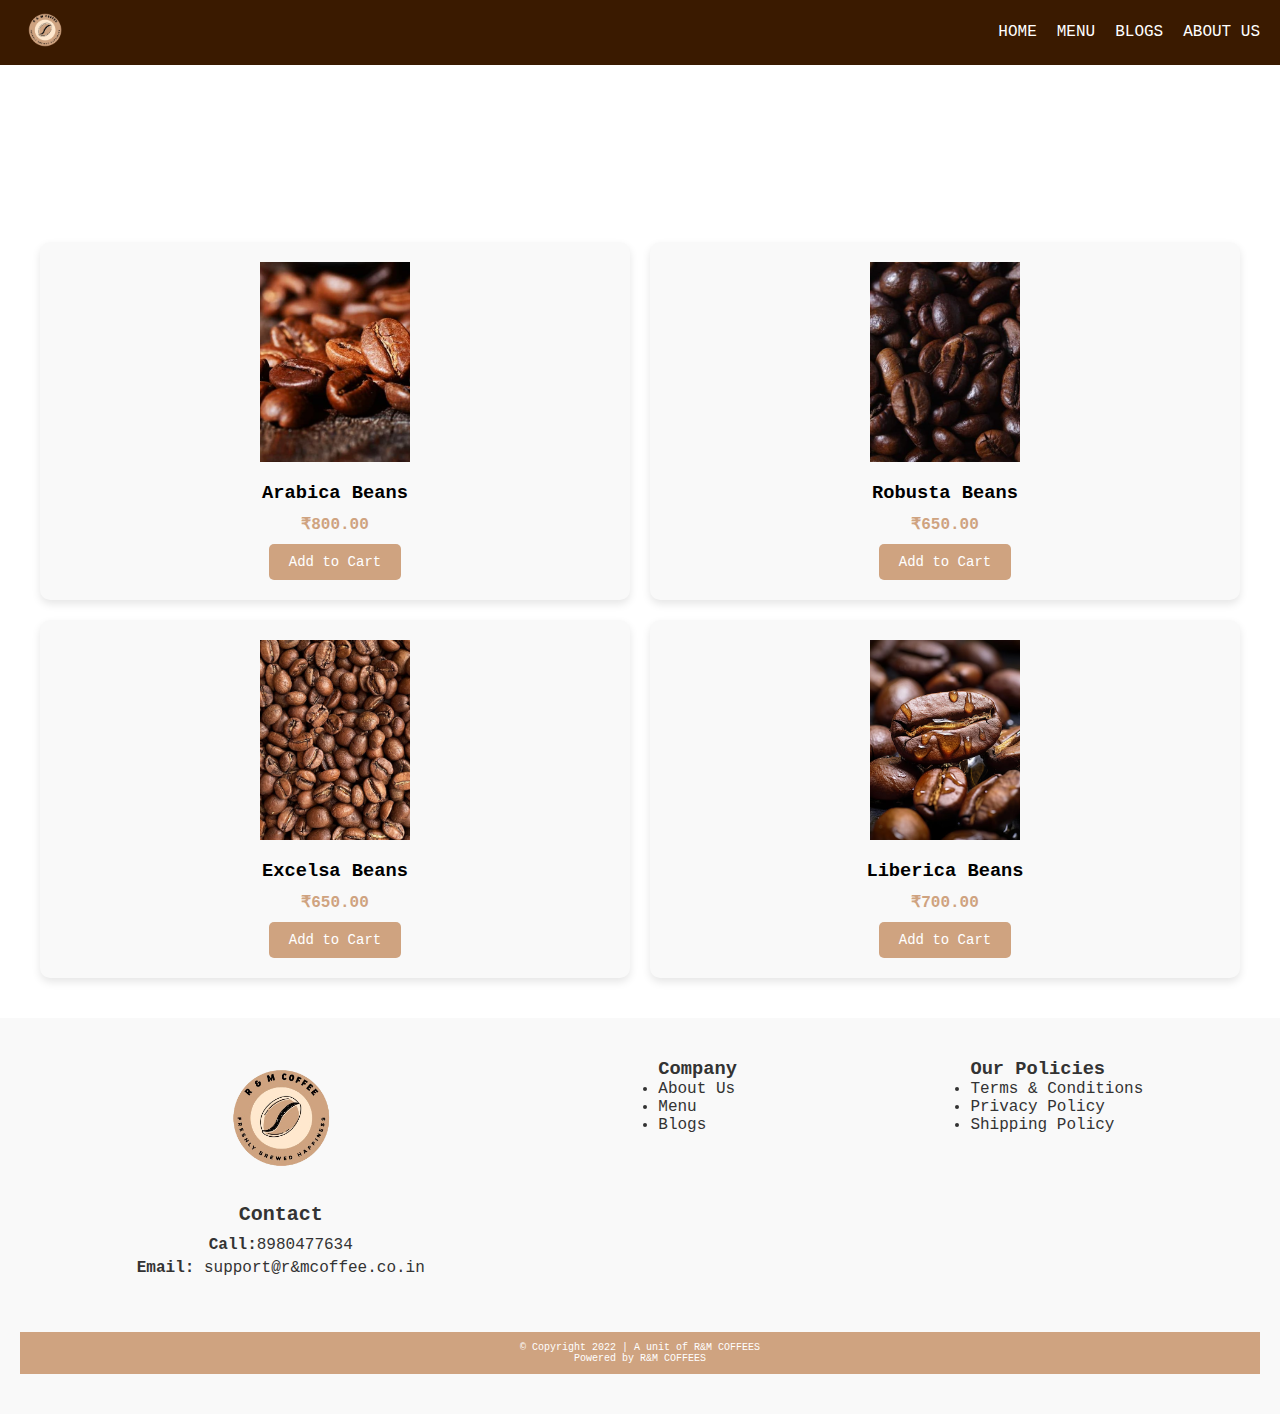
<file: beans.html>
<!doctype html>
<html lang="en">
    <head>
        <meta charset="UTF-8" />
        <meta name="viewport" content="width=device-width, initial-scale=1.0" />
        <title>COFFEE BEANS</title>
        <link rel="stylesheet" href="CSS/beans.css" />
        <link rel="stylesheet" href="CSS/footer.css" />
    </head>
    <body>
        <header>
            <nav class="navbar">
                <div class="logo">
                  <img src="IMG/main logo.png" alt="Logo">
                </div>
                <ul class="nav-links">
                  <li><a href="index.html">HOME</a></li>
                  <li><a href="#">MENU</a></li>
                  <li><a href="blog.html">BLOGS</a></li>
                  <li><a href="#">ABOUT US</a></li>
                </ul>
              </nav>
        </header>

        <main>
            <section class="hero">
                <h1>COFFEE BEANS</h1>
            </section>

            <section class="products">
                <div class="product" id="14">
                    <img
                        src="IMG/arabica-coffee-bean-1695031594-7087052.jpeg"
                        alt="Arabica Beans"
                    />
                    <h3>Arabica Beans</h3>
                    <p>₹800.00</p>
                    <button class="add-to-cart" onclick="handleClick(14)">
                        Add to Cart
                    </button>
                </div>
                <div class="product" id="15">
                    <img src="IMG/robusta.jpeg" alt="Robusta Beans" />
                    <h3>Robusta Beans</h3>
                    <p>₹650.00</p>
                    <button class="add-to-cart" onclick="handleClick(15)">
                        Add to Cart
                    </button>
                </div>
                <div class="product" id="16">
                    <img
                        src="IMG/Arabica-coffee-Beans.jpg"
                        alt="Excelsa Beans"
                    />
                    <h3>Excelsa Beans</h3>
                    <p>₹650.00</p>
                    <button class="add-to-cart" onclick="handleClick(16)">
                        Add to Cart
                    </button>
                </div>
                <div class="product" id="17">
                    <img
                        src="IMG/illustration-super-close-shot-piece-liberica-coffee-bean_945369-13880.jpg.avif"
                        alt="Liberica Beans"
                    />
                    <h3>Liberica Beans</h3>
                    <p>₹700.00</p>
                    <button class="add-to-cart" onclick="handleClick(17)">
                        Add to Cart
                    </button>
                </div>
            </section>
        </main>

        <footer>
            <div class="footer-container">
                <div class="footer-logo-contact">
                    <img
                        src="IMG/main logo.png"
                        alt="Company Logo"
                        class="footer-logo"
                    />
                    <div class="footer-contact">
                        <h3>Contact</h3>
                        <p><strong>Call:</strong>8980477634</p>
                        <p><strong>Email:</strong> support@r&mcoffee.co.in</p>
                    </div>
                </div>

                <div class="footer-company">
                    <h3>Company</h3>
                    <ul>
                        <li>About Us</li>
                        <li>Menu</li>
                        <li>Blogs</li>
                    </ul>
                </div>

                <div class="footer-policies">
                    <h3>Our Policies</h3>
                    <ul>
                        <li>Terms & Conditions</li>
                        <li>Privacy Policy</li>
                        <li>Shipping Policy</li>
                    </ul>
                </div>
            </div>
            <div class="footer-bottom">
                <p>© Copyright 2022 | A unit of R&M COFFEES</p>
                <p>Powered by R&M COFFEES</p>
            </div>
        </footer>

        <script>
            const handleClick = (product_id) => {
                const addToCart = fetch("/AddToCart.php", {
                    method: "POST",
                    headers: {
                        "Content-Type": "application/json",
                    },
                    body: JSON.stringify({
                        product_id: product_id,
                    }),
                })
                    .then((response) => response.json())
                    .then((result) => console.log(result));
            };
        </script>
    </body>
</html>
</file>
<file: CSS/beans.css>
* {
    margin: 0;
    padding: 0;
    box-sizing: border-box;
    font-family:'Courier New', Courier, monospace;
  }
  
  body {
    font-family: 'Arial', sans-serif;
  }
  
  .navbar {
    display: flex;
    justify-content: space-between;
    align-items: center;
    padding: 10px 20px;
    background-color: #3a1a00;
  }
  
  .navbar .logo img {
    width: 50px;
  }
  
  .nav-links {
    list-style-type: none;
    display: flex;
    gap: 20px;
  }
  
  .nav-links li a {
    color: #fff;
    text-decoration: none;
    font-size: 16px;
  }
  
  .cart {
    display: flex;
    align-items: center;
    color: #fff;
  }
  
  .hero {
    background-image: url('http://localhost:8080/IMG/beans-vid.mov');
    color: #ffffff;
    text-align: center;
    padding: 50px 0;
  }
  
  .products {
    display: grid;
    grid-template-columns: repeat(2, 1fr); 
    gap: 20px;
    padding: 40px;
  }
  
  .product {
    text-align: center;
    background-color: #f9f9f9;
    padding: 20px;
    border-radius: 10px;
    box-shadow: 0 4px 8px rgba(0, 0, 0, 0.1);
    transition: transform 0.2s;
  }
  
  .product:hover {
    transform: scale(1.05);
  }
  
  .product img {
    width: 150px;
    height: 200px; 
    object-fit: cover; 
  }
  
  .product h3 {
    margin: 15px 0 10px;
  }
  
  .product p {
    color: #cfa380;
    font-weight: bold;
  }
  
  .add-to-cart {
    background-color: #cfa380;
    color: #fff;
    padding: 10px 20px;
    border: none;
    border-radius: 5px;
    cursor: pointer;
    font-size: 14px;
    margin-top: 10px;
    transition: background-color 0.3s;
  }
  
  .add-to-cart:hover {
    background-color: #a64b45; 
  }
  
  @media (max-width: 768px) {
    .products {
      grid-template-columns: repeat(2, 1fr); 
    }
  }
  
  @media (max-width: 480px) {
    .products {
      grid-template-columns: 1fr; 
    }
  }
</file>
<file: CSS/footer.css>
footer {
    background-color: #f9f9f9;
    padding: 40px 20px;
    color: #333;
}

.footer-container {
    display: flex;
    justify-content: space-around; 
    align-items: flex-start;
    text-align: left;
}

.footer-column {
    flex: 1;
    padding: 20px;
}

.footer-column h3 {
    font-weight: bold;
    margin-bottom: 10px;
}

.footer-column ul {
    list-style: none;
    padding: 0;
}

.footer-column ul li {
    margin: 5px 0;
}

.footer-column ul li a {
    text-decoration: none;
    color: #333;
}

.footer-column ul li a:hover {
    text-decoration: underline;
}

.footer-logo-contact {
    text-align: center;
    padding-bottom: 50px; 
}

.footer-logo {
    max-width: 150px; 
    margin-bottom: 20px;
}

.footer-contact h3 {
    font-size: 20px;
    font-weight: bold;
    margin-bottom: 10px;
}

.footer-contact p {
    margin: 5px 0;
    font-size: 16px;
}

.footer-contact p span {
    font-weight: bold;
}

.footer-bottom {
    background-color: #cfa380;
    color: #fff;
    padding: 10px 0px;
    text-align: center;
    font-size: 10px;
}

.footer-bottom p {
    margin: 0px 0;
}

.footer-social-icons {
    display: flex;
    justify-content: center;
    margin-top: 10px;
}

.footer-social-icons a {
    margin: 0 10px;
}
</file>
